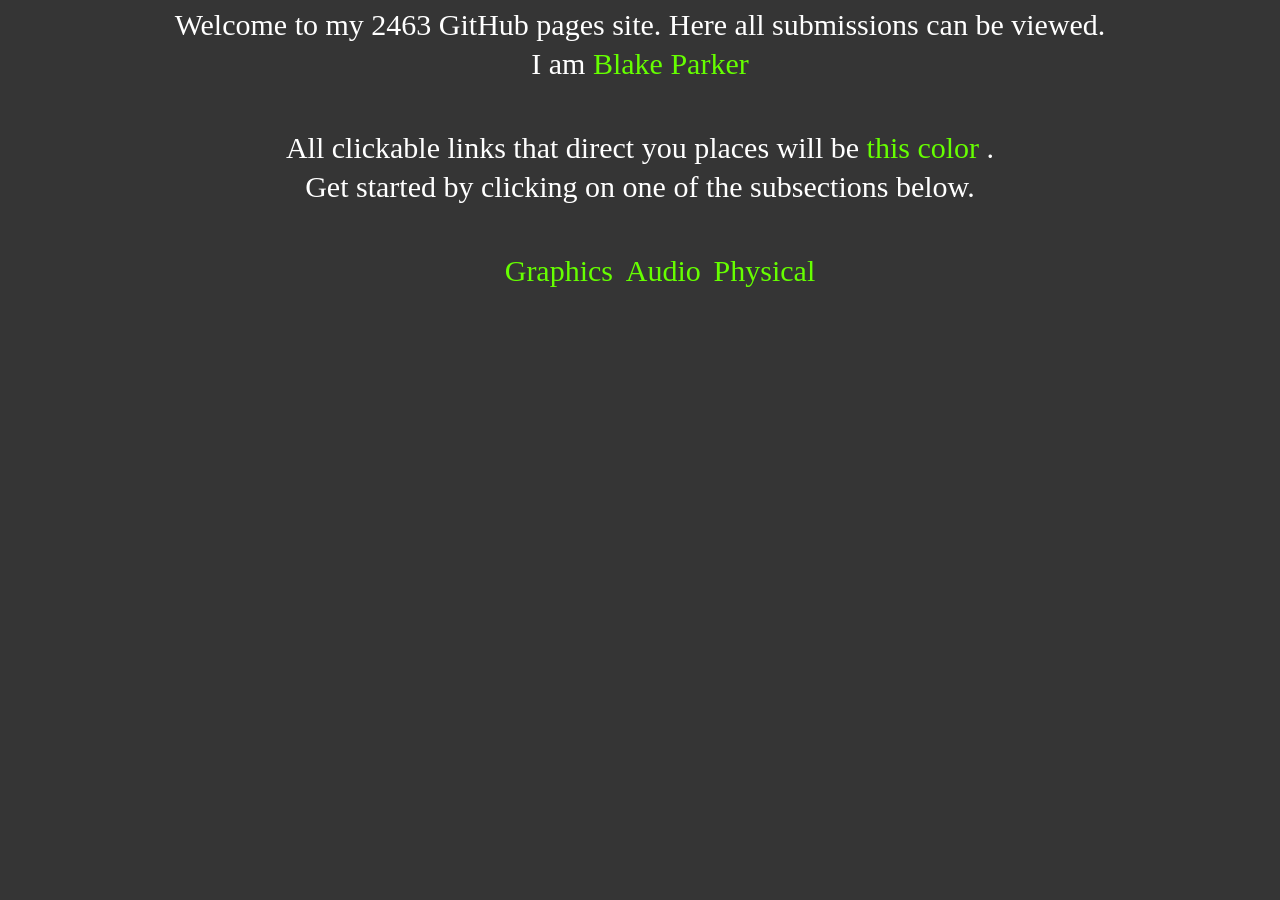
<file: index.html>
<!DOCTYPE html>
<html lang="en">
<head>
    <meta charset="UTF-8">
    <meta name="viewport" content="width=device-width, initial-scale=1.0">
    <link rel="stylesheet" href="style.css" />
    <title>Document</title>
</head>
<body>
    <div class="welcome" style="margin-bottom: 5px;">
        Welcome to my 2463 GitHub pages site. Here all submissions can be viewed.
    </div>
    <div style="margin-bottom: 50px;">
        I am 
        <span style="color: rgb(102, 255, 0);">
            <a href="https://github.com/blake-parker" target="_blank">
                Blake Parker
            </a>
        </span>
    </div>
    <div class="info" style="margin-bottom: 5px;">
        All clickable links that direct you places will be
        <span style="color: rgb(102, 255, 0);">
            this color <span style="color: white;">.</span>
        </span>
    </div>
    <div class="getStarted" style="margin-bottom: 20px;">
        Get started by clicking on one of the subsections below.
    </div>
    <ul>
        <li><a href="./Graphics/graphics.html">Graphics</a></li>
        <li><a href="./Audio/audio.html">Audio</a></li>
        <li><a href="#">Physical</a></li>
    </ul>
</body>
</html>
</file>
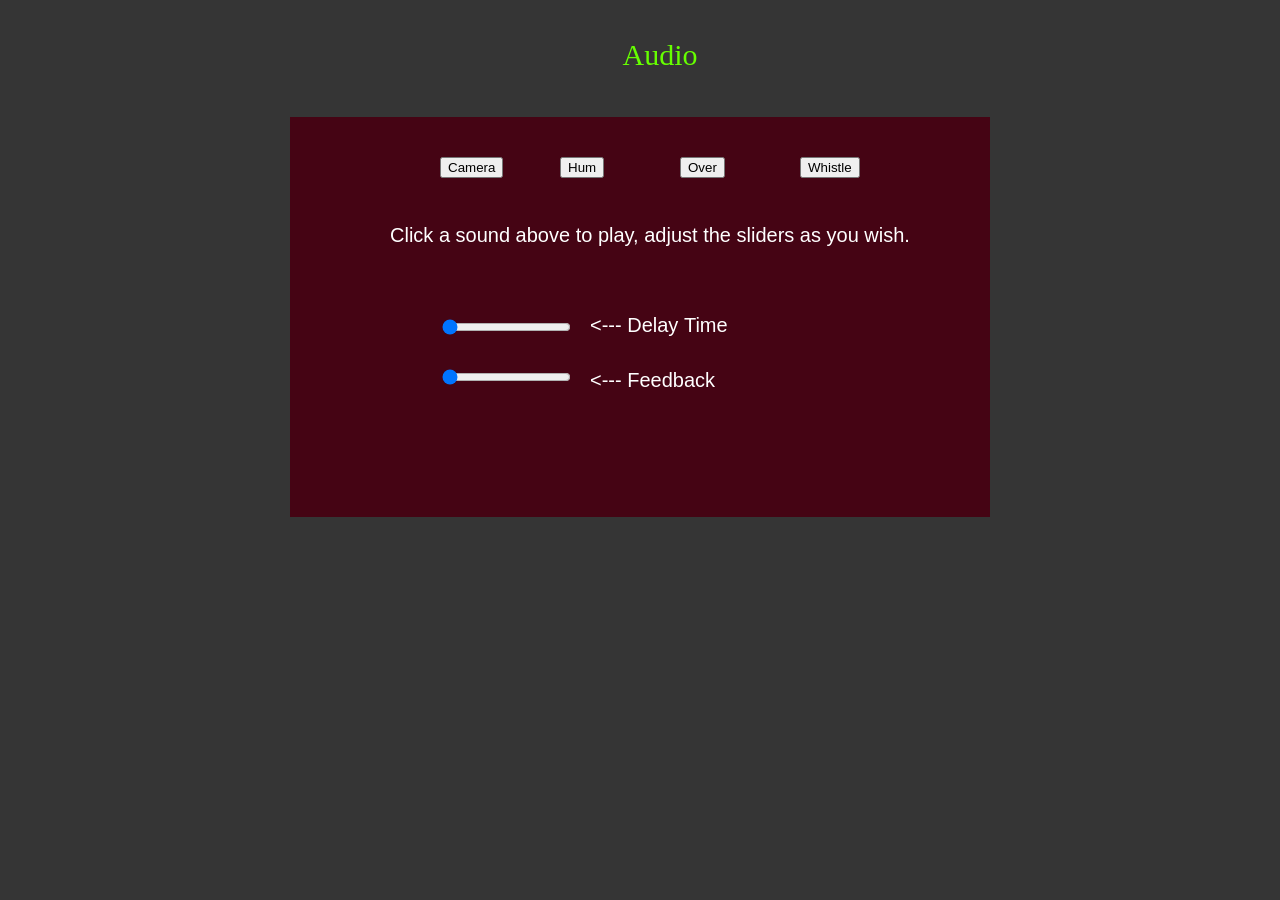
<file: Audio/Assignment1/index.html>
<!DOCTYPE html>
<html lang="en">
  <head>
    <meta charset="utf-8" />
    <meta name="viewport" content="width=device-width, initial-scale=1.0">
    <meta http-equiv='cache-control' content='no-cache'>
    <meta http-equiv='expires' content='0'>
    <meta http-equiv='pragma' content='no-cache'>

    <title>Sketch</title>

    <link rel="stylesheet" type="text/css" href="style.css">

    <script src="libraries/p5.min.js"></script>
    <!-- <script src="libraries/p5.sound.min.js"></script> -->
    <script src="libraries/Tone.js"></script>
  </head>

  <body>
    <div id="body">
    <nav>
      <ul>
        <li class="audio"><a href="../audio.html">Audio</a></li>
      </ul>
    </nav>
    <script src="sketch.js"></script>
    </div>
  </body>
</html>
</file>
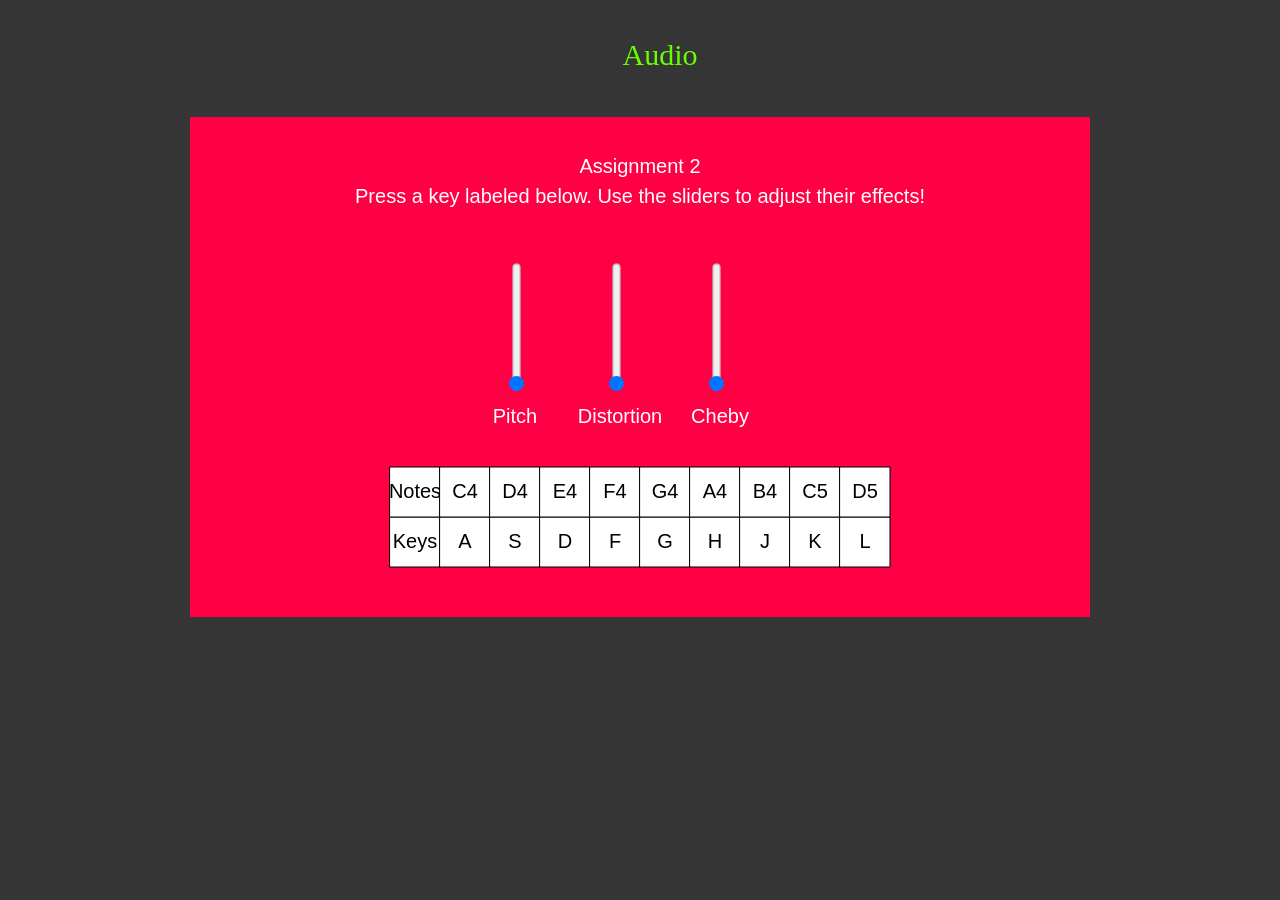
<file: Audio/Assignment2/index.html>
<!DOCTYPE html>
<html lang="en">
  <head>
    <meta charset="utf-8" />
    <meta name="viewport" content="width=device-width, initial-scale=1.0">

    <title>Sketch</title>

    <link rel="stylesheet" type="text/css" href="style.css">

    <script src="libraries/p5.min.js"></script>
    <script src="libraries/Tone.js"></script>
  </head>

  <body>
    <div id="body">
      <nav>
        <ul>
          <li class="audio"><a href="../audio.html">Audio</a></li>
        </ul>
      </nav>
      <script src="sketch.js"></script>
    </div>
  </body>
</html>
</file>
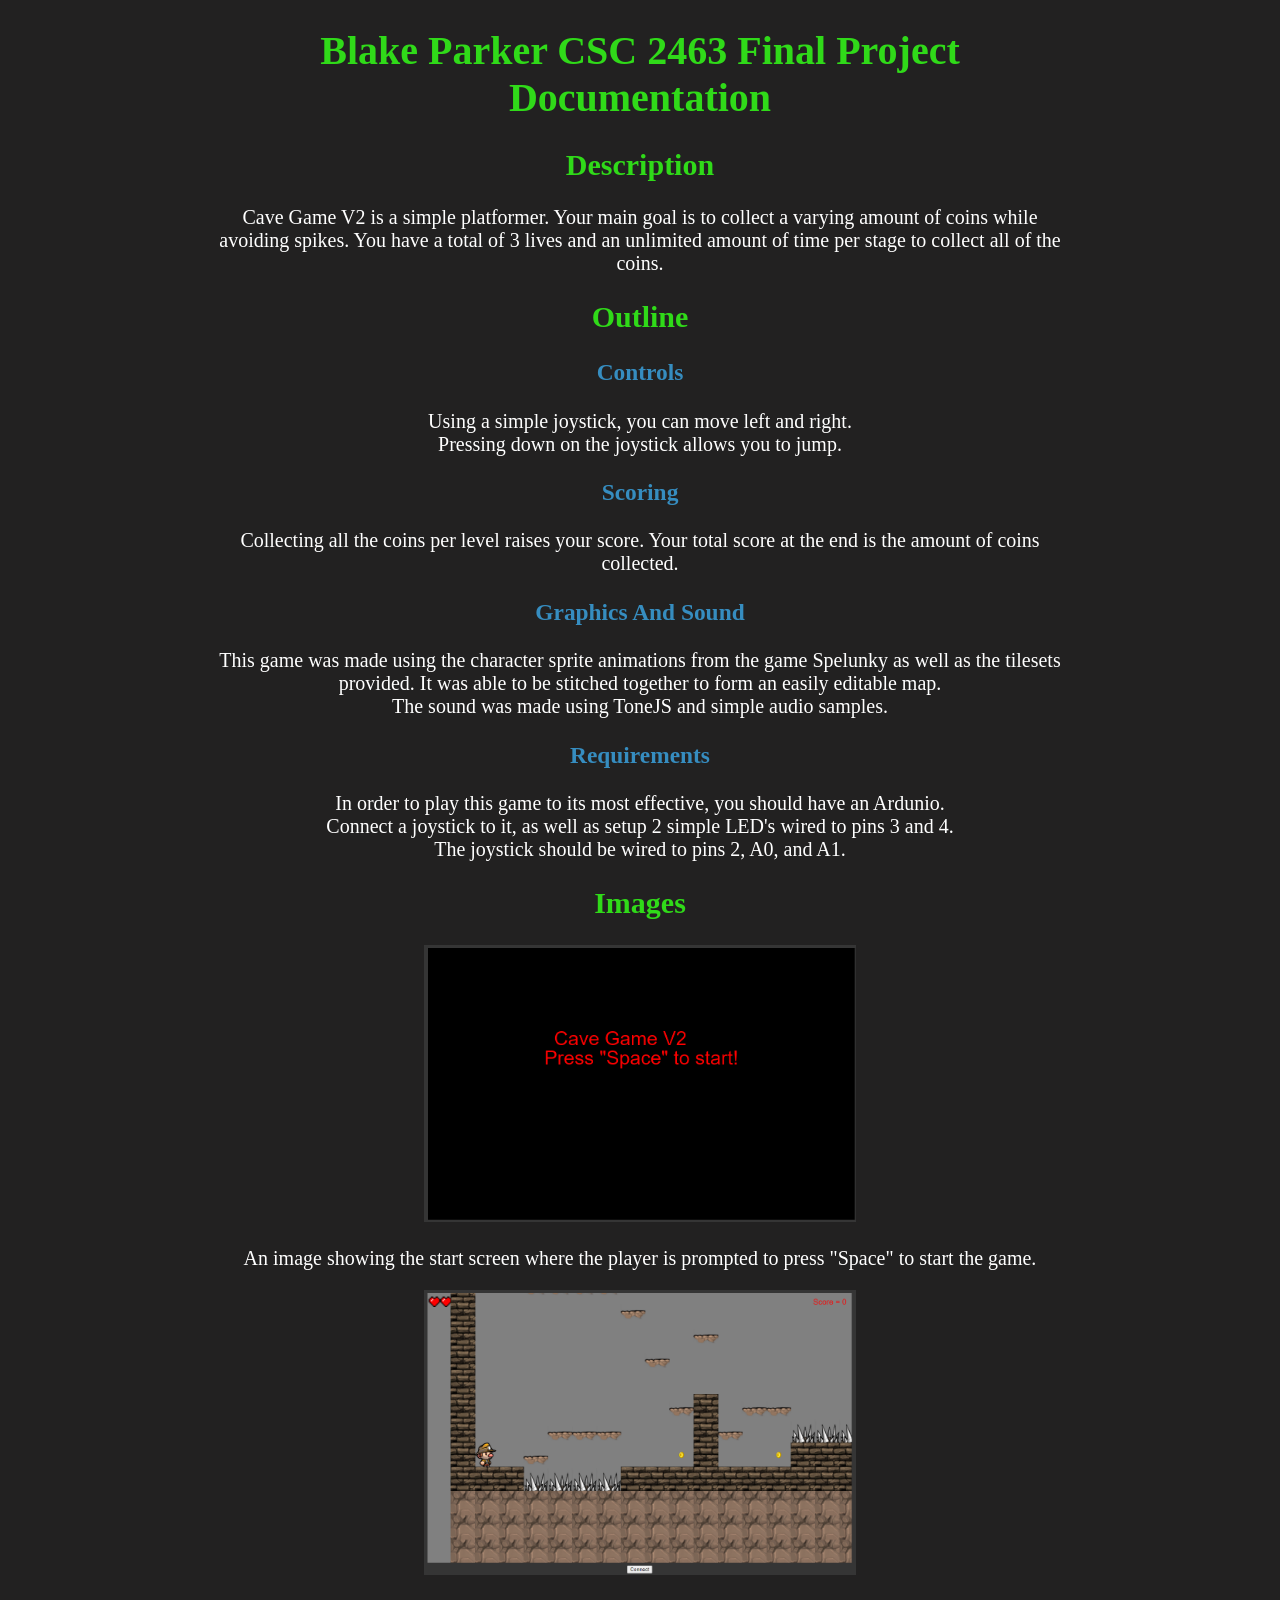
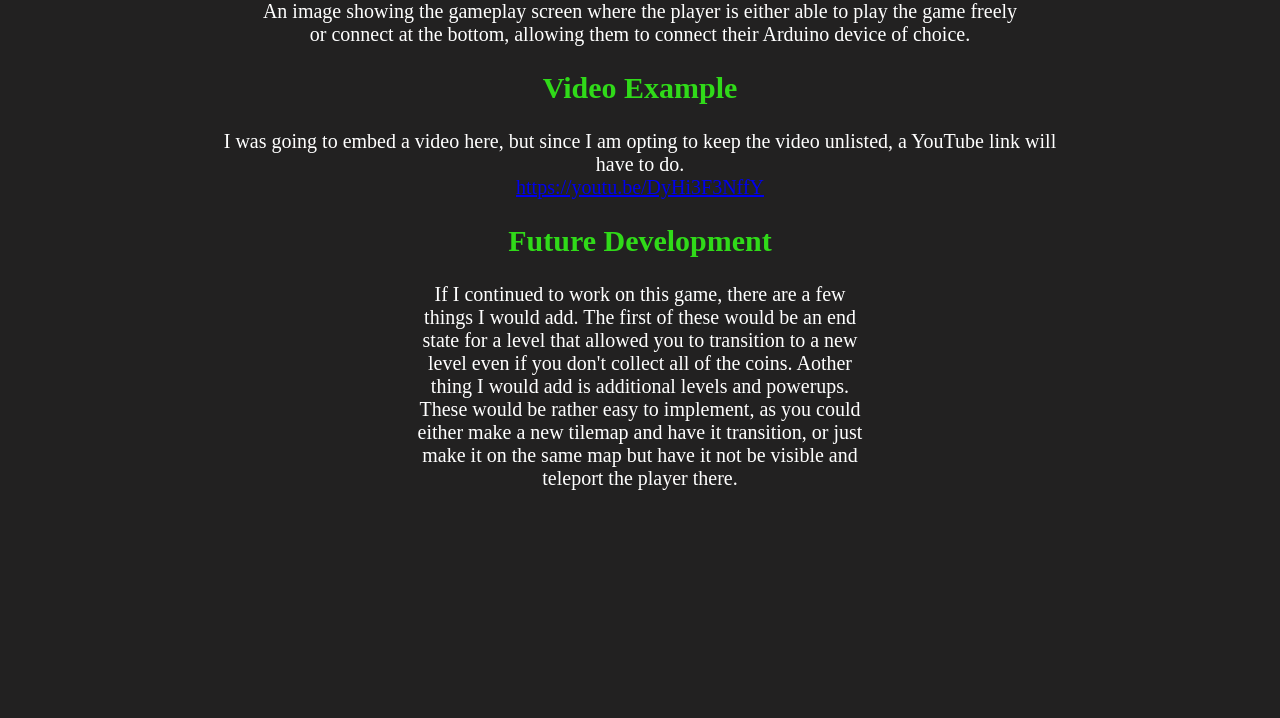
<file: FinalProj/documentation.html>
<!DOCTYPE html>
<html lang="en">
<head>
    <meta charset="UTF-8">
    <meta name="viewport" content="width=device-width, initial-scale=1.0">
    <link rel="stylesheet" href="document.css" />
    <title>Document</title>
</head>
<body style="text-align: center; background-color: rgb(34, 33, 33); padding-left: 200px; padding-right: 200px; padding-bottom: 200px; font-size: 20px;">
    <div class="title">
        <h1>
        Blake Parker CSC 2463 Final Project Documentation
        </h1>
    </div>
    <div class="content">
        <div class="desc">
            <h2>
                Description
            </h2>
            <p>
                Cave Game V2 is a simple platformer. Your main goal is to collect a varying amount of coins while avoiding spikes. You have a total of 3 lives
                and an unlimited amount of time per stage to collect all of the coins.
            </p>
        </div>
        <div class="outline">
            <h2>
                Outline
            </h2>
            <p>
                <h3>
                    Controls
                </h3>
                <p>
                    Using a simple joystick, you can move left and right.
                    <br>
                    Pressing down on the joystick allows you to jump.
                </p>
                <h3>
                    Scoring
                </h3>
                <p>
                    Collecting all the coins per level raises your score. Your total score at the end is the amount of coins collected.
                </p>
                <h3>
                    Graphics And Sound
                </h3>
                <p>
                    This game was made using the character sprite animations from the game 
                    Spelunky as well as the tilesets provided. It was able to be stitched together
                    to form an easily editable map.
                    <br>
                    The sound was made using ToneJS and simple audio samples.
                </p>
                <h3>
                    Requirements
                </h3>
                <p>
                    In order to play this game to its most effective, you should have an Ardunio.
                    <br>
                    Connect a joystick to it, as well as setup 2 simple LED's wired to pins 3 and 4.
                    <br>
                    The joystick should be wired to pins 2, A0, and A1.
                </p>
            </p>
        </div>
        <div class="imgs">
            <h2>
                Images
            </h2>
            <img src="https://blake-parker.github.io/2463/FinalProj/Assets/Start.png" alt="" style="max-width: 50%; max-height: 50%">
            <p>An image showing the start screen where the player is prompted to press "Space" to start the game.</p>
            <img src="https://blake-parker.github.io/2463/FinalProj/Assets/Gameplay.png" alt="" style="max-width: 50%; max-height: 50%">
            <p>
                An image showing the gameplay screen where the player is either able to play the game freely
                <br>
                or connect at the bottom, allowing them to connect their Arduino device of choice.
            </p>
        </div>
        <div class="video">
            <h2>
                Video Example
            </h2>
            <p>
                I was going to embed a video here, but since I am opting to keep
                the video unlisted, a YouTube link will have to do.
                <br>
                <a href="https://youtu.be/DyHi3F3NffY">https://youtu.be/DyHi3F3NffY</a>
            </p>
        </div>
        <div class="future">
            <h2>
                Future Development
            </h2>
            <p style="padding-left: 200px; padding-right: 200px;">
                If I continued to work on this game, there are a few things I would add. The first of these would be an end state for a level that allowed
                you to transition to a new level even if you don't collect all of the coins. Aother thing I would add is additional levels 
                and powerups. These would be rather easy to implement, as you could either make a new tilemap and have it transition, or just make it 
                on the same map but have it not be visible and teleport the player there.
            </p>
        </div>
    </div>
</body>
</html>
</file>
<file: style.css>
body {
  background-color: rgb(53, 53, 53);
  display: flex;
  justify-content: center;
  flex-direction: column;
  align-items: center;
  font-size: 30px;
  color: white;
}

nav {
  margin-bottom: 5vh;
  width: 100vw;
}

ul {
  text-decoration: none;
  list-style-type: none;
  display: flex;
  gap: 1vw;
  justify-content: space-evenly;
}

a {
  color: rgb(102, 255, 0);
  text-decoration: none;
}

a:hover {
  background-color: rgb(88, 101, 114);
}

.text {
  color: white;
  text-align: center;
  margin-bottom: 1rem;
}
</file>
<file: Audio/Assignment1/style.css>
body {
  background-color: rgb(53, 53, 53);
  display: flex;
  justify-content: center;
  flex-direction: column;
  align-items: center;
  font-size: 30px;
}

nav {
  margin-bottom: 5vh;
  width: 100vw;
}

ul {
  text-decoration: none;
  list-style-type: none;
  display: flex;
  gap: 1vw;
  justify-content: space-evenly;
}

a {
  color: rgb(102, 255, 0);
  text-decoration: none;
}

a:hover {
  background-color: rgb(88, 101, 114);
}
</file>
<file: Audio/Assignment2/style.css>
body {
  background-color: rgb(53, 53, 53);
  display: flex;
  justify-content: center;
  flex-direction: column;
  align-items: center;
  font-size: 30px;
}

nav {
  margin-bottom: 5vh;
  width: 100vw;
}

ul {
  text-decoration: none;
  list-style-type: none;
  display: flex;
  gap: 1vw;
  justify-content: space-evenly;
}

a {
  color: rgb(102, 255, 0);
  text-decoration: none;
}

a:hover {
  background-color: rgb(88, 101, 114);
}
</file>
<file: FinalProj/document.css>
h1, h2{
    color: rgb(48, 218, 25);
}

h3{
    color: rgb(54, 141, 192);
}
p{
    color: white;
}
</file>
